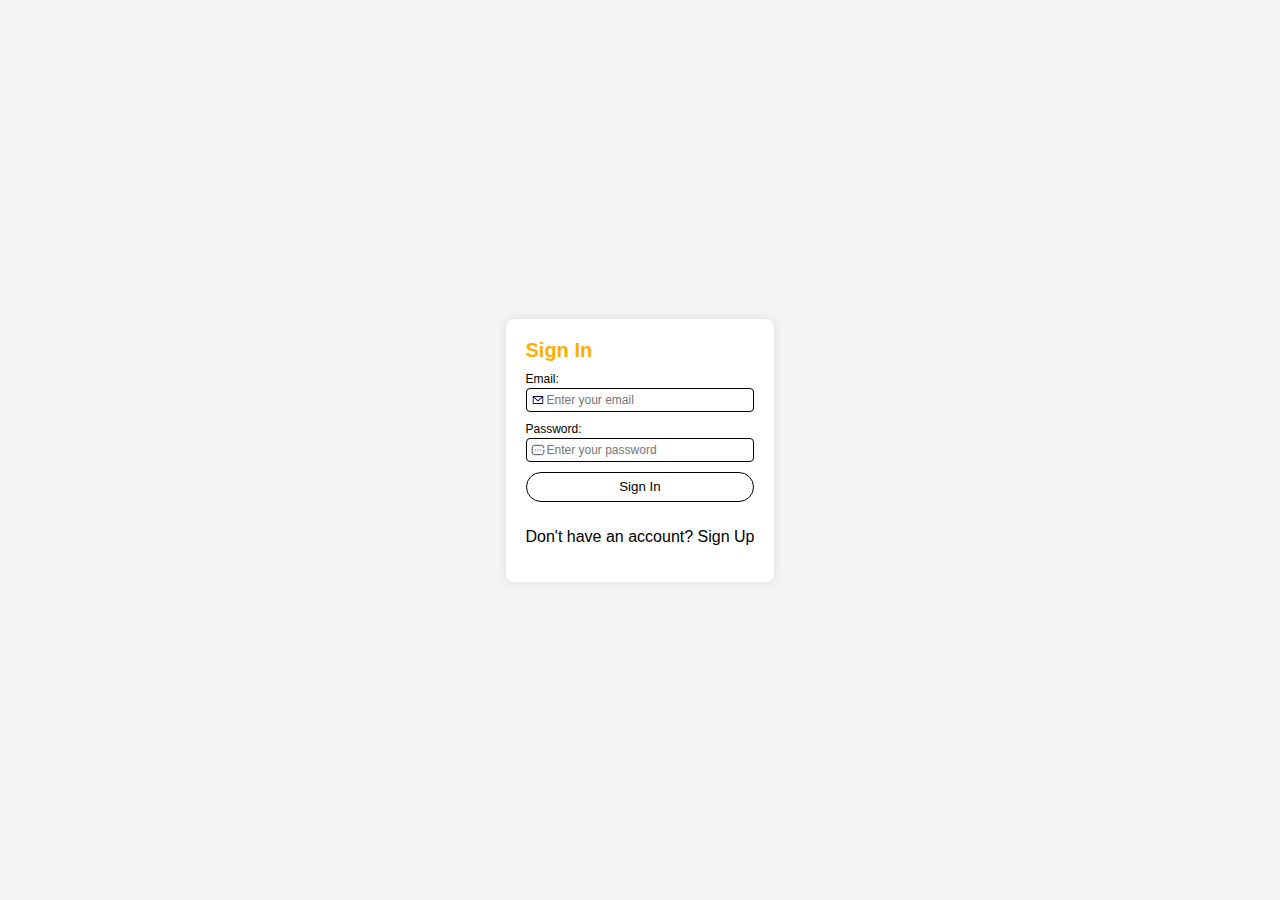
<file: index.html>
<!DOCTYPE html>
<html lang="en">

<head>
    <meta charset="UTF-8">
    <meta name="viewport" content="width=device-width, initial-scale=1.0">
    <title>Document</title>
    <link rel="stylesheet" href="index.css">
</head>

<body>
    <form id="signupForm">
        <h2>Sign Up</h2>

        <label for="name">Name:
            <!--  minlength="2" pattern="[А-Яа-яЁё]+"  -->
            <input type="text" id="name" name="name" placeholder="Enter your name" required>
            <small class="hint">Only russian characters and min 2 symbols</small>
        </label>

        <label for="email">Email:
            <input type="email" id="email" name="email" placeholder="Enter your email" required>
            <small class="hint">Example: user@gmail.com</small>
        </label>

        <label for="password">Password:
            <!-- minlength="5" pattern="[0-9]+" -->
            <input type="password" id="password" name="password" placeholder="Enter your password" required>
            <small class="hint">Only numbers and min 5 sumbols</small>
        </label>

        <label for="confirmPassword">Confirm Password:
            <!-- minlength="5" pattern="[0-9]+" -->
            <input type="password" id="confirmPassword" name="confirmPassword" placeholder="Confirm your password"
                required>
            <small class="hint">Only numbers and min 5 sumbols</small>
        </label>

        <button id="btn-submit" type="submit">Sign Up</button>
        <p>Have an account? <span class="text-toggle-form">Sign In</span></p>
    </form>
    <form id="signInForm">
        <h2>Sign In</h2>

        <label for="email">Email:
            <input type="email" id="email" name="email" placeholder="Enter your email" required>
            <small class="hint">Example: user@gmail.com</small>
        </label>

        <label for="password">Password:
            <!--  minlength="5" pattern="[0-9]+" -->
            <input type="password" id="password" name="password" placeholder="Enter your password" required>
            <small class="hint">Only numbers and min 5 sumbols</small>
        </label>

        <button id="btn-submit" type="submit">Sign In</button>
        <p>Don't have an account? <span class="text-toggle-form">Sign Up</span></p>
    </form>

    <script src="script.js"></script>
</body>

</html>
</file>
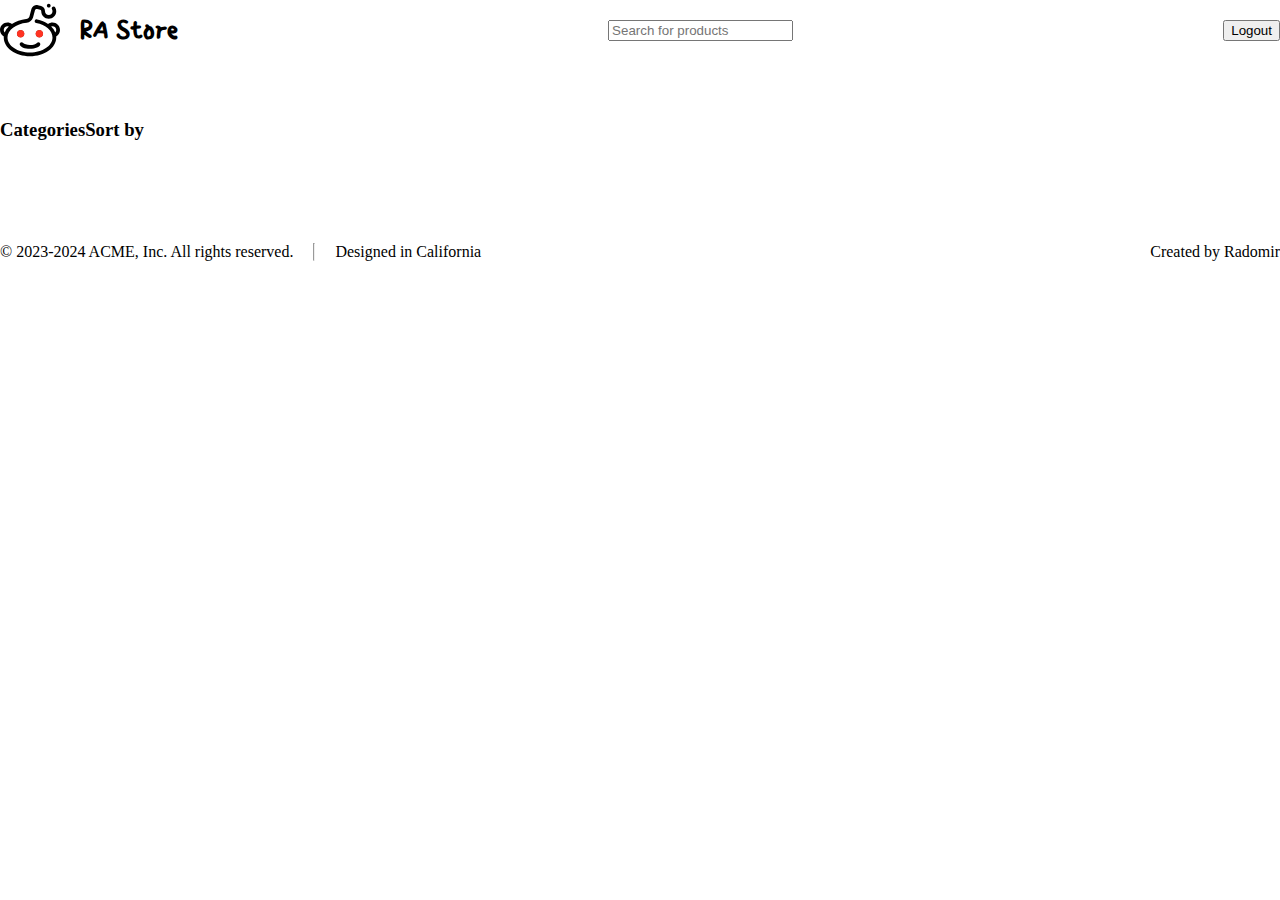
<file: home.html>
<!DOCTYPE html>
<html lang="en">

<head>
    <meta charset="UTF-8">
    <meta name="viewport" content="width=device-width, initial-scale=1.0">
    <title>Document</title>
    <link rel="stylesheet" href="home.css">
</head>

<body>
    <!-- <div class="actionBars">
        <button id="btnFilterByCheepItems">Дешёвые</button>
        <button id="btnFilterByExpensiveItems">Дорогие</button>
        <button id="btnFilterByAlphabetItems">По алфавиту</button>
    </div> -->
    <div id="root">

        <header>
            <div class="logo-box">
                <img class="logo" src="./assets/icons/logo.svg">
                <h5>RA Store</h5>
            </div>
            <input id="input-search" type="text" placeholder="Search for products">
            <div class="profileBar">
                <button id="btn-logout">Logout</button>
            </div>
        </header>
        <main>
            <nav class="nav-by-filters">
                <h3>Categories</h3>
            </nav>
            <div class="products-wrapper">
                <section class="products">

                </section>
                <p class="text-prudcts-empty">Список товаров пуст</p>
            </div>


            <nav class="nav-by-sorting">
                <h3>Sort by</h3>
                <div>
                </div>
            </nav>
        </main>
        <footer>
            <div class="copyright-text">
                <p>© 2023-2024 ACME, Inc. All rights reserved.</p>
                <hr>
                <p>Designed in California</p>
            </div>
            <p>Created by Radomir</p>

        </footer>
    </div>
    <script src="home.js"></script>
</body>

</html>
</file>
<file: index.css>
@import url('https://fonts.googleapis.com/css2?family=Single+Day&display=swap');

body {
  display: flex;
  flex-direction: column;
  align-items: center;
  gap: 20px;
}

h5 {
  margin: 0;
}

#root {
  display: flex;
  flex-direction: column;
  gap: 40px;
  max-width: 1400px;
}

.products {
  display: flex;
  justify-content: center;
  align-items: center;
  flex-wrap: wrap;
  gap: 20px;
}

.product-card {
  width: 300px;
  height: 300px;
  border: 2px solid black;
}

.product-card img {
  width: 100%;
  height: 70%;
}

header {
  display: flex;
  justify-content: space-between;
  align-items: center;

  & > .logo-box {
    display: flex;
    align-items: center;
    gap: 20px;

    & > .logo {
      width: 60px;
    }

    & > h5 {
      font-family: 'Single Day', cursive;
      font-size: 30px;
    }
  }
}

main {
  display: flex;
}

body {
  font-family: Arial, sans-serif;
  background-color: #f4f4f4;
  margin: 0;
  padding: 0;
  display: flex;
  justify-content: center;
  align-items: center;
  min-height: 100vh;
}

h2 {
  margin: 0;
  font-size: 20px;
  color: rgb(255, 174, 0);
}

#signupForm,
#signInForm {
  display: flex;
  flex-direction: column;
  gap: 10px;
  background-color: #fff;
  padding: 20px;
  border-radius: 8px;
  box-shadow: 0 0 10px rgba(0, 0, 0, 0.1);

  & > label {
    display: flex;
    flex-direction: column;
    gap: 2px;
    font-size: 12px;

    & > input {
      padding: 4px 4px 4px 20px;
      border: 1px solid black;
      border-radius: 4px;
      font-size: 12px;
    }

    & > #name {
      background-image: url('./assets/icons/user.svg');
      background-position: 4px 4px;
      background-repeat: no-repeat;
    }

    & > #email {
      background-image: url('./assets/icons/email.svg');
      background-position: 4px 4px;
      background-repeat: no-repeat;
    }

    & > #password {
      background-image: url('./assets/icons/password.svg');
      background-position: 4px 4px;
      background-repeat: no-repeat;
    }

    & > #confirmPassword {
      background-image: url('./assets/icons/password.svg');
      background-position: 4px 4px;
      background-repeat: no-repeat;
    }

    & > input:focus {
      border: 1px solid rgb(255, 174, 0);
      outline: none;
    }

    & > input:valid:not(:placeholder-shown) {
      border: 1px solid rgb(150, 255, 140);
    }

    & > input:invalid:not(:placeholder-shown) {
      border: 1px solid rgb(255, 163, 140);
    }

    & > input:invalid:not(:placeholder-shown) + .hint {
      display: block;
      color: rgb(255, 163, 140);
    }

    & > small {
      display: none;
      margin-top: 2px;
      font-size: 8px;
    }
  }

  & > #btn-submit {
    height: 30px;
    border: 1px solid black;
    border-radius: 20px;
    background: none;
    cursor: pointer;
  }

  & > #btn-submit:focus {
    border: none;
    background: rgb(255, 235, 191);
  }
}

#signupForm {
  display: none;
}
</file>
<file: home.css>
@import url('https://fonts.googleapis.com/css2?family=Single+Day&display=swap');

html {
  height: 100%;
}

body {
  display: flex;
  flex-direction: column;
  align-items: center;
  height: 100%;
}

body,
h5,
p {
  margin: 0;
}

#root {
  display: flex;
  flex-direction: column;
  gap: 40px;
  width: 100%;
  max-width: 1400px;
  /* min-height: 100%; */
}

.text-prudcts-empty {
  display: none;
}

.products {
  display: flex;
  justify-content: center;
  align-items: center;
  flex-wrap: wrap;
  gap: 20px;
}

.product-card {
  width: 300px;
  height: 300px;
  border: 2px solid black;
}

.product-card img {
  width: 100%;
  height: 70%;
}

header {
  display: flex;
  justify-content: space-between;
  align-items: center;

  & > .logo-box {
    display: flex;
    align-items: center;
    gap: 20px;

    & > .logo {
      width: 60px;
    }

    & > h5 {
      font-family: 'Single Day', cursive;
      font-size: 30px;
    }
  }
}

main {
  display: flex;
  height: 100%;
}

footer {
  display: flex;
  justify-content: space-between;
  align-items: center;
  height: 70px;

  & > .copyright-text {
    display: flex;
    gap: 20px;

    & > p {
      display: flex;
      align-items: center;
    }

    & > hr {
      height: 16px;
    }
  }
}
</file>
